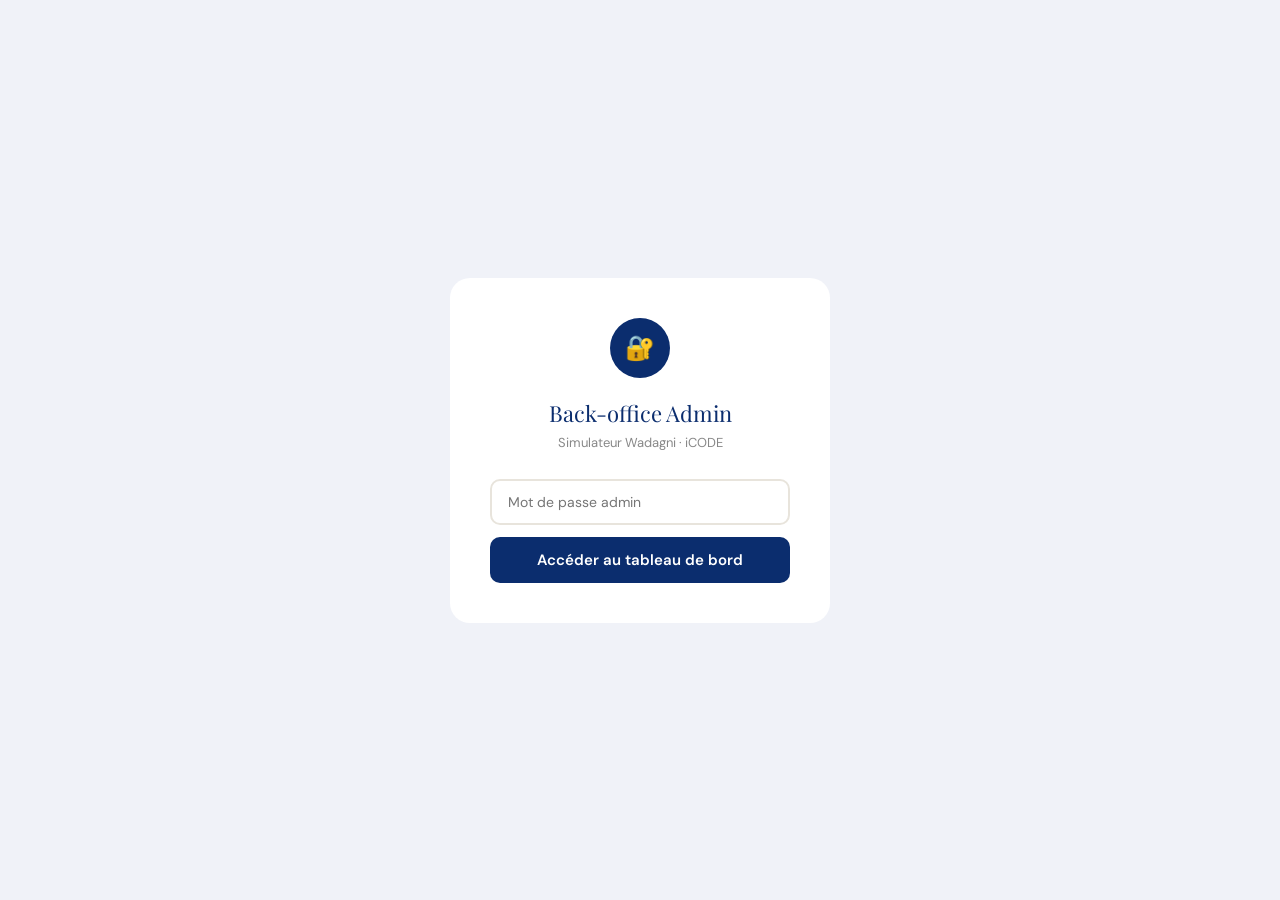
<file: admin/index.html>
<!DOCTYPE html>
<html lang="fr">
<head>
<meta charset="UTF-8">
<meta name="viewport" content="width=device-width, initial-scale=1.0">
<title>Admin — Simulateur Wadagni</title>
<link href="https://fonts.googleapis.com/css2?family=DM+Sans:wght@300;400;500;600;700&family=Playfair+Display:wght@700&display=swap" rel="stylesheet">
<style>
  :root{--bleu:#0B2D6E;--bleu-clair:#1A4BAF;--or:#C8A84B;--blanc:#F7F5F0;--gris:#E8E4DC;--texte:#1A1A1A;--vert:#1B6B3A;--rouge:#C53030}
  *{margin:0;padding:0;box-sizing:border-box}
  body{font-family:'DM Sans',sans-serif;background:#F0F2F8;color:var(--texte);min-height:100vh}

  /* LOGIN */
  .login-screen{display:flex;align-items:center;justify-content:center;min-height:100vh;padding:20px}
  .login-box{background:white;border-radius:20px;padding:40px;width:100%;max-width:380px;text-align:center}
  .login-logo{width:60px;height:60px;background:var(--bleu);border-radius:50%;display:flex;align-items:center;justify-content:center;margin:0 auto 20px;font-size:24px}
  .login-title{font-family:'Playfair Display',serif;font-size:22px;color:var(--bleu);margin-bottom:6px}
  .login-sub{font-size:13px;color:#888;margin-bottom:28px}
  .login-input{width:100%;border:2px solid var(--gris);border-radius:10px;padding:12px 16px;font-size:14px;font-family:'DM Sans',sans-serif;outline:none;margin-bottom:12px;transition:border .2s}
  .login-input:focus{border-color:var(--bleu-clair)}
  .login-btn{width:100%;background:var(--bleu);color:white;border:none;border-radius:10px;padding:13px;font-size:15px;font-weight:600;cursor:pointer;font-family:'DM Sans',sans-serif;transition:all .2s}
  .login-btn:hover{background:var(--bleu-clair)}
  .login-error{color:var(--rouge);font-size:13px;margin-top:8px;display:none}

  /* DASHBOARD */
  .dashboard{display:none}
  .dash-header{background:var(--bleu);padding:16px 28px;display:flex;align-items:center;justify-content:space-between;position:sticky;top:0;z-index:100}
  .dash-header-left{display:flex;align-items:center;gap:14px}
  .dash-logo{width:36px;height:36px;background:var(--or);border-radius:50%;display:flex;align-items:center;justify-content:center;font-weight:700;font-size:14px;color:var(--bleu);flex-shrink:0}
  .dash-title{color:white;font-weight:600;font-size:15px}
  .dash-sub{color:rgba(255,255,255,.55);font-size:12px}
  .dash-refresh{background:rgba(255,255,255,.15);border:none;color:white;border-radius:8px;padding:7px 14px;font-size:12px;font-weight:600;cursor:pointer;font-family:'DM Sans',sans-serif;transition:all .2s}
  .dash-refresh:hover{background:rgba(255,255,255,.25)}
  .dash-logout{background:transparent;border:1px solid rgba(255,255,255,.3);color:rgba(255,255,255,.7);border-radius:8px;padding:7px 14px;font-size:12px;cursor:pointer;font-family:'DM Sans',sans-serif}

  .dash-body{padding:24px 28px;max-width:1200px;margin:0 auto}

  /* STATUTS */
  .status-bar{background:white;border-radius:12px;padding:14px 18px;margin-bottom:24px;display:flex;align-items:center;gap:10px;font-size:13px;color:#666}
  .status-dot{width:8px;height:8px;border-radius:50%;background:#48BB78;flex-shrink:0}
  .status-dot.loading{background:#F6AD55;animation:pulse-dot 1s infinite}
  @keyframes pulse-dot{0%,100%{opacity:1}50%{opacity:.4}}

  /* KPI CARDS */
  .kpi-grid{display:grid;grid-template-columns:repeat(auto-fit,minmax(180px,1fr));gap:16px;margin-bottom:28px}
  .kpi-card{background:white;border-radius:14px;padding:20px 22px;border:1px solid var(--gris)}
  .kpi-icon{font-size:24px;margin-bottom:8px}
  .kpi-val{font-family:'Playfair Display',serif;font-size:28px;font-weight:700;color:var(--bleu)}
  .kpi-label{font-size:12px;color:#888;margin-top:4px;font-weight:500}
  .kpi-card.highlight{background:var(--bleu);border-color:var(--bleu)}
  .kpi-card.highlight .kpi-val,.kpi-card.highlight .kpi-label{color:white}
  .kpi-card.highlight .kpi-label{color:rgba(255,255,255,.65)}

  /* SECTION TITRES */
  .section-title{font-family:'Playfair Display',serif;font-size:16px;font-weight:700;color:var(--bleu);margin-bottom:14px;display:flex;align-items:center;gap:8px}

  /* GRILLE 2 COLONNES */
  .grid-2{display:grid;grid-template-columns:1fr 1fr;gap:20px;margin-bottom:24px}
  @media(max-width:700px){.grid-2{grid-template-columns:1fr}}

  /* CHART BARRES */
  .chart-card{background:white;border-radius:14px;padding:22px;border:1px solid var(--gris)}
  .bar-list{display:flex;flex-direction:column;gap:10px}
  .bar-item{display:flex;align-items:center;gap:10px}
  .bar-label{font-size:13px;font-weight:500;min-width:120px;color:var(--texte)}
  .bar-track{flex:1;height:8px;background:#EEF3FF;border-radius:4px;overflow:hidden}
  .bar-fill{height:100%;border-radius:4px;background:linear-gradient(90deg,var(--bleu) 0%,var(--bleu-clair) 100%);transition:width .8s ease}
  .bar-fill.or{background:linear-gradient(90deg,var(--or) 0%,#E8B84B 100%)}
  .bar-fill.vert{background:linear-gradient(90deg,var(--vert) 0%,#2F855A 100%)}
  .bar-count{font-size:12px;font-weight:700;color:var(--bleu);min-width:28px;text-align:right}

  /* GRAPHIQUE VISITES */
  .visits-chart{background:white;border-radius:14px;padding:22px;border:1px solid var(--gris);margin-bottom:24px}
  .visits-bars{display:flex;align-items:flex-end;gap:8px;height:100px;margin-top:12px}
  .visit-bar-wrap{flex:1;display:flex;flex-direction:column;align-items:center;gap:4px}
  .visit-bar{width:100%;background:linear-gradient(180deg,var(--bleu-clair) 0%,var(--bleu) 100%);border-radius:4px 4px 0 0;min-height:4px;transition:height .8s ease}
  .visit-bar-label{font-size:10px;color:#aaa;white-space:nowrap}
  .visit-bar-val{font-size:11px;font-weight:700;color:var(--bleu)}

  /* QUESTIONS TABLE */
  .questions-card{background:white;border-radius:14px;padding:22px;border:1px solid var(--gris);margin-bottom:24px}
  .q-list{display:flex;flex-direction:column;gap:10px}
  .q-item{display:flex;align-items:flex-start;justify-content:space-between;gap:12px;padding:10px 0;border-bottom:1px solid var(--gris)}
  .q-item:last-child{border-bottom:none;padding-bottom:0}
  .q-text{font-size:13px;color:var(--texte);flex:1;line-height:1.5}
  .q-meta{display:flex;align-items:center;gap:6px;flex-shrink:0}
  .q-count{background:var(--bleu);color:white;font-size:11px;font-weight:700;padding:3px 8px;border-radius:10px}
  .q-lang{background:#EEF3FF;color:var(--bleu);font-size:10px;font-weight:600;padding:2px 7px;border-radius:6px;text-transform:uppercase}

  /* LOADER */
  .loader-overlay{position:fixed;inset:0;background:rgba(255,255,255,.8);display:flex;align-items:center;justify-content:center;z-index:500;display:none}
  .loader-overlay.visible{display:flex}
  .loader-spinner{width:40px;height:40px;border:4px solid var(--gris);border-top-color:var(--bleu);border-radius:50%;animation:spin .8s linear infinite}
  @keyframes spin{to{transform:rotate(360deg)}}

  /* BADGE LANGUE */
  .langue-badge{display:inline-flex;align-items:center;gap:4px;background:#F0F4FF;border:1px solid #D5E0F5;border-radius:8px;padding:3px 8px;font-size:11px;font-weight:600;color:var(--bleu);margin:2px}

  /* UPDATED AT */
  .updated-at{font-size:11px;color:#bbb;text-align:right;margin-top:16px}
</style>
</head>
<body>

<!-- LOGIN -->
<div class="login-screen" id="loginScreen">
  <div class="login-box">
    <div class="login-logo">🔐</div>
    <div class="login-title">Back-office Admin</div>
    <div class="login-sub">Simulateur Wadagni · iCODE</div>
    <input class="login-input" type="password" id="passwordInput" placeholder="Mot de passe admin" onkeydown="if(event.key==='Enter') login()">
    <button class="login-btn" onclick="login()">Accéder au tableau de bord</button>
    <div class="login-error" id="loginError">Mot de passe incorrect</div>
  </div>
</div>

<!-- DASHBOARD -->
<div class="dashboard" id="dashboard">

  <div class="loader-overlay" id="loaderOverlay">
    <div class="loader-spinner"></div>
  </div>

  <div class="dash-header">
    <div class="dash-header-left">
      <div class="dash-logo">W</div>
      <div>
        <div class="dash-title">Tableau de bord — Simulateur Wadagni</div>
        <div class="dash-sub" id="dashSub">Chargement…</div>
      </div>
    </div>
    <div style="display:flex;gap:8px">
      <button class="dash-refresh" onclick="loadData()">↻ Actualiser</button>
      <button class="dash-logout" onclick="logout()">Déconnexion</button>
    </div>
  </div>

  <div class="dash-body">

    <!-- STATUS -->
    <div class="status-bar">
      <div class="status-dot" id="statusDot"></div>
      <span id="statusText">Connexion à la base de données…</span>
    </div>

    <!-- KPIs -->
    <div class="kpi-grid" id="kpiGrid">
      <div class="kpi-card highlight"><div class="kpi-icon">👁️</div><div class="kpi-val" id="kpiVisits">—</div><div class="kpi-label">Visites totales</div></div>
      <div class="kpi-card"><div class="kpi-icon">✅</div><div class="kpi-val" id="kpiResults">—</div><div class="kpi-label">Résultats générés</div></div>
      <div class="kpi-card"><div class="kpi-icon">🎙️</div><div class="kpi-val" id="kpiQuestions">—</div><div class="kpi-label">Questions FAQ posées</div></div>
      <div class="kpi-card"><div class="kpi-icon">📲</div><div class="kpi-val" id="kpiShares">—</div><div class="kpi-label">Partages WhatsApp</div></div>
    </div>

    <!-- GRAPHIQUE VISITES PAR JOUR -->
    <div class="visits-chart">
      <div class="section-title">📈 Visites — 24 dernières heures</div>
      <div class="visits-bars" id="visitsBars"></div>
    </div>

    <!-- RÉGIONS + PROFILS -->
    <div class="grid-2">
      <div class="chart-card">
        <div class="section-title">🗺️ Régions les plus actives</div>
        <div class="bar-list" id="regionsChart"></div>
      </div>
      <div class="chart-card">
        <div class="section-title">👤 Profils les plus consultés</div>
        <div class="bar-list" id="profilsChart"></div>
      </div>
    </div>

    <!-- LANGUES FAQ -->
    <div class="chart-card" style="margin-bottom:24px">
      <div class="section-title">🌍 Langues utilisées pour la FAQ</div>
      <div class="bar-list" id="languesChart"></div>
    </div>

    <!-- TOP QUESTIONS -->
    <div class="questions-card">
      <div class="section-title">❓ Questions les plus posées</div>
      <div class="q-list" id="topQuestions"></div>
    </div>

    <!-- QUESTIONS RÉCENTES -->
    <div class="questions-card">
      <div class="section-title">🕐 Questions récentes</div>
      <div class="q-list" id="recentQuestions"></div>
    </div>

    <div class="updated-at" id="updatedAt"></div>

  </div>
</div>

<script>
let adminToken = sessionStorage.getItem('wadagni_admin_token') || '';

// Auto-login si token en session
if (adminToken) showDashboard();

function login() {
  const pwd = document.getElementById('passwordInput').value;
  if (!pwd) return;
  adminToken = pwd;
  sessionStorage.setItem('wadagni_admin_token', pwd);
  showDashboard();
}

function logout() {
  sessionStorage.removeItem('wadagni_admin_token');
  adminToken = '';
  document.getElementById('loginScreen').style.display = 'flex';
  document.getElementById('dashboard').style.display = 'none';
}

function showDashboard() {
  document.getElementById('loginScreen').style.display = 'none';
  document.getElementById('dashboard').style.display = 'block';
  loadData();
}

async function loadData() {
  document.getElementById('loaderOverlay').classList.add('visible');
  document.getElementById('statusDot').classList.add('loading');
  document.getElementById('statusText').textContent = 'Chargement des données…';

  try {
    const res = await fetch('/.netlify/functions/admin-data', {
      headers: { 'Authorization': `Bearer ${adminToken}` }
    });

    if (res.status === 401) {
      document.getElementById('loaderOverlay').classList.remove('visible');
      document.getElementById('loginScreen').style.display = 'flex';
      document.getElementById('dashboard').style.display = 'none';
      document.getElementById('loginError').style.display = 'block';
      document.getElementById('loginError').textContent = 'Session expirée ou mot de passe incorrect';
      return;
    }

    const data = await res.json();
    renderDashboard(data);

  } catch (err) {
    document.getElementById('statusDot').classList.remove('loading');
    document.getElementById('statusDot').style.background = '#FC8181';
    document.getElementById('statusText').textContent = 'Erreur de connexion — vérifiez que Netlify Functions est configuré';
    console.error(err);
  } finally {
    document.getElementById('loaderOverlay').classList.remove('visible');
  }
}

function renderDashboard(data) {
  // Status
  document.getElementById('statusDot').classList.remove('loading');
  const modeMessages = {
    'live': '✅ Connecté — données en temps réel',
    'demo': '⚡ Mode démo',
    'demo-no-db': '⚠️ Supabase non configuré — vérifiez SUPABASE_URL et SUPABASE_SERVICE_KEY dans Netlify',
    'demo-db-error': '⚠️ Erreur Supabase : ' + (data.debug || 'vérifiez les variables'),
    'demo-exception': '⚠️ Exception : ' + (data.debug || 'erreur inconnue')
  };
  document.getElementById('statusText').textContent = modeMessages[data.mode] || '⚡ Mode démo';
  if (data.mode && data.mode !== 'live') {
    document.getElementById('statusDot').style.background = '#F6AD55';
  }
  document.getElementById('dashSub').textContent = `Mis à jour : ${new Date(data.updated_at).toLocaleString('fr-FR')}`;
  document.getElementById('updatedAt').textContent = `Dernière mise à jour : ${new Date(data.updated_at).toLocaleString('fr-FR')}`;

  // KPIs
  document.getElementById('kpiVisits').textContent = data.totals.visits.toLocaleString('fr-FR');
  document.getElementById('kpiResults').textContent = data.totals.results_generated.toLocaleString('fr-FR');
  document.getElementById('kpiQuestions').textContent = data.totals.questions_asked.toLocaleString('fr-FR');
  document.getElementById('kpiShares').textContent = data.totals.shares.toLocaleString('fr-FR');

  // Graphique visites par jour
  const maxVisits = Math.max(...data.visits_by_day.map(v => v.count), 1);
  document.getElementById('visitsBars').innerHTML = data.visits_by_day.map(v => `
    <div class="visit-bar-wrap">
      <div class="visit-bar-val">${v.count}</div>
      <div class="visit-bar" style="height:${Math.max(4, (v.count/maxVisits)*90)}px"></div>
      <div class="visit-bar-label">${v.date.substr(5)}</div>
    </div>
  `).join('');

  // Régions
  const maxRegion = Math.max(...data.top_regions.map(r => r.count), 1);
  const regionEmojis = {'Atlantique-Littoral':'🌊','Ouémé-Plateau':'🏙️','Zou-Collines':'🏛️','Mono-Couffo':'🏖️','Borgou-Alibori':'🌾','Atacora-Donga':'⛰️'};
  document.getElementById('regionsChart').innerHTML = data.top_regions.map(r => `
    <div class="bar-item">
      <div class="bar-label">${regionEmojis[r.region]||'📍'} ${r.region.split('-')[0]}</div>
      <div class="bar-track"><div class="bar-fill" style="width:${(r.count/maxRegion)*100}%"></div></div>
      <div class="bar-count">${r.count}</div>
    </div>
  `).join('');

  // Profils
  const maxProfil = Math.max(...data.top_profils.map(p => p.count), 1);
  const profilLabels = {jeune:'🎓 Jeune',entrepreneur:'💼 Entrepreneur',agriculteur:'🌾 Agriculteur',artiste:'🎨 Artiste',fonctionnaire:'🏛️ Fonctionnaire',mere:'👩‍👧 Mère famille',commercant:'🏪 Commerçant',artisan:'🔨 Artisan',tech:'💻 Digital'};
  document.getElementById('profilsChart').innerHTML = data.top_profils.map(p => `
    <div class="bar-item">
      <div class="bar-label">${profilLabels[p.profil]||p.profil}</div>
      <div class="bar-track"><div class="bar-fill or" style="width:${(p.count/maxProfil)*100}%"></div></div>
      <div class="bar-count">${p.count}</div>
    </div>
  `).join('');

  // Langues FAQ
  const maxLang = Math.max(...data.langue_faq.map(l => l.count), 1);
  const langLabels = {fr:'🇫🇷 Français',fon:'🇧🇯 Fon',yoruba:'Yoruba',bariba:'Bariba',en:'🇬🇧 English'};
  document.getElementById('languesChart').innerHTML = data.langue_faq.length
    ? data.langue_faq.map(l => `
        <div class="bar-item">
          <div class="bar-label">${langLabels[l.langue]||l.langue}</div>
          <div class="bar-track"><div class="bar-fill vert" style="width:${(l.count/maxLang)*100}%"></div></div>
          <div class="bar-count">${l.count}</div>
        </div>
      `).join('')
    : '<div style="color:#aaa;font-size:13px">Aucune question posée encore</div>';

  // Top questions
  document.getElementById('topQuestions').innerHTML = data.top_questions.length
    ? data.top_questions.map(q => `
        <div class="q-item">
          <div class="q-text">${escapeHtml(q.question)}</div>
          <div class="q-meta"><div class="q-count">${q.count}×</div></div>
        </div>
      `).join('')
    : '<div style="color:#aaa;font-size:13px">Aucune question pour l\'instant</div>';

  // Questions récentes
  document.getElementById('recentQuestions').innerHTML = data.recent_questions.length
    ? data.recent_questions.map(q => `
        <div class="q-item">
          <div class="q-text">${escapeHtml(q.question)}</div>
          <div class="q-meta">
            <div class="q-lang">${q.langue}</div>
            <div style="font-size:11px;color:#aaa">${q.date}</div>
          </div>
        </div>
      `).join('')
    : '<div style="color:#aaa;font-size:13px">Aucune question récente</div>';
}

function escapeHtml(str) {
  return (str||'').replace(/&/g,'&amp;').replace(/</g,'&lt;').replace(/>/g,'&gt;');
}

// Auto-refresh toutes les 2 minutes
setInterval(() => { if (adminToken && document.getElementById('dashboard').style.display !== 'none') loadData(); }, 120000);
</script>
</body>
</html>
</file>
